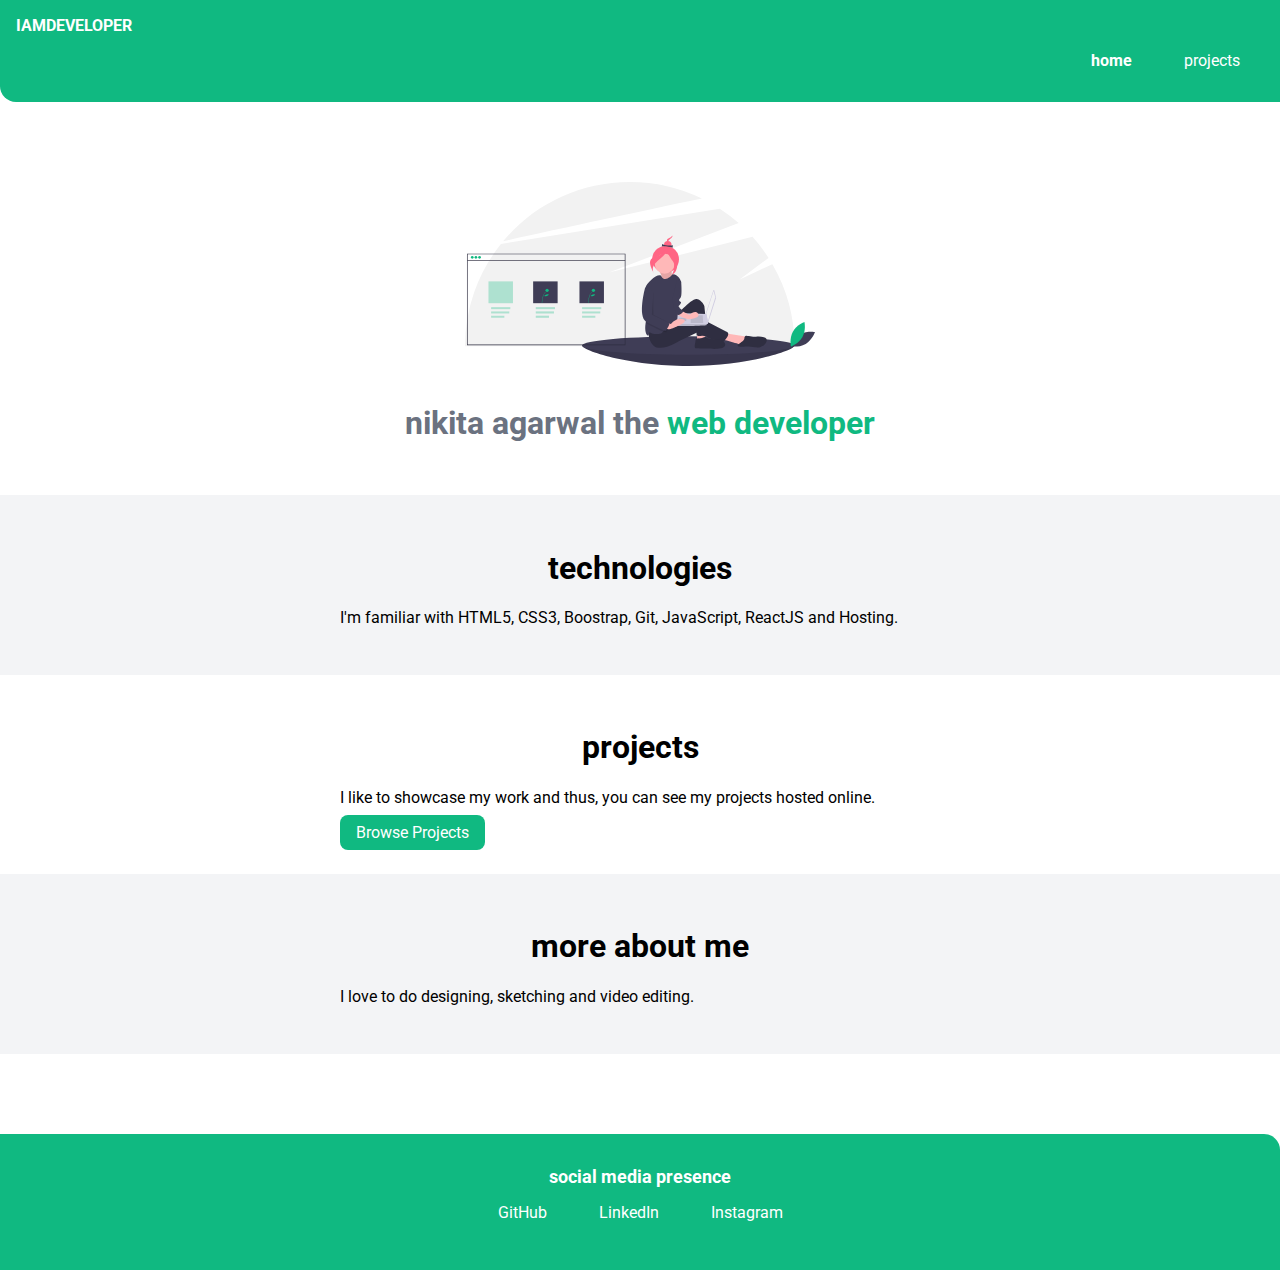
<file: index.html>
<!DOCTYPE html>
<html lang="en" dir="ltr">
  <head>
    <meta charset="utf-8" />
    <meta name="viewport" content="width=device-width, initial-scale=1.0" />
    <title>home | nikitaagarwal</title>
    <link rel="stylesheet" href="styles.css" />
  </head>
  <body>
    <nav class="navigation container">
      <div class="nav-brand">
        IAMDEVELOPER
      </div>
      <ul class="list-non-bullet nav-pills">
        <li class="list-item-inline">
          <a class="link link-active" href="index.html">home</a>
        </li>
        <li class="list-item-inline">
          <a class="link" href="projects.html">projects</a>
        </li>
      </ul>
    </nav>

    <header class="hero">
      <img class="hero-image" src="images/hero.svg" />
      <h1 class="hero-heading">
        nikita agarwal the
        <span class="heading-inverted">web developer</span>
      </h1>
    </header>

    <section class="section ow">
      <div class="container container-centered">
        <h1>technologies</h1>
        <p>
          I'm familiar with HTML5, CSS3, Boostrap, Git, JavaScript, ReactJS and
          Hosting.
        </p>
      </div>
    </section>

    <section class="section">
      <div class="container container-centered">
        <h1>projects</h1>
        <p>
          I like to showcase my work and thus, you can see my projects hosted
          online.
        </p>
        <a class="link link-primary" href="projects.html">Browse Projects</a>
      </div>
    </section>

    <section class="section ow">
      <div class="container container-centered">
        <h1>more about me</h1>
        <p>
          I love to do designing, sketching and video editing.
        </p>
      </div>
    </section>

    <footer class="footer">
      <div class="footer-header">
        social media presence
      </div>
      <ul class="social-links list-non-bullet">
        <li class="list-item-inline">
          <a target="_blank" class="link" href="https://github.com/29nikita"
            >GitHub</a
          >
        </li>
        <li class="list-item-inline">
          <a
            target="_blank"
            class="link"
            href="https://www.linkedin.com/in/nikita-agarwal-443453118/"
            >LinkedIn</a
          >
        </li>
        <li class="list-item-inline">
          <a
            target="_blank"
            class="link"
            href="https://www.instagram.com/_agarwal_nikita_/"
            >Instagram</a
          >
        </li>
      </ul>
    </footer>
  </body>
</html>
</file>
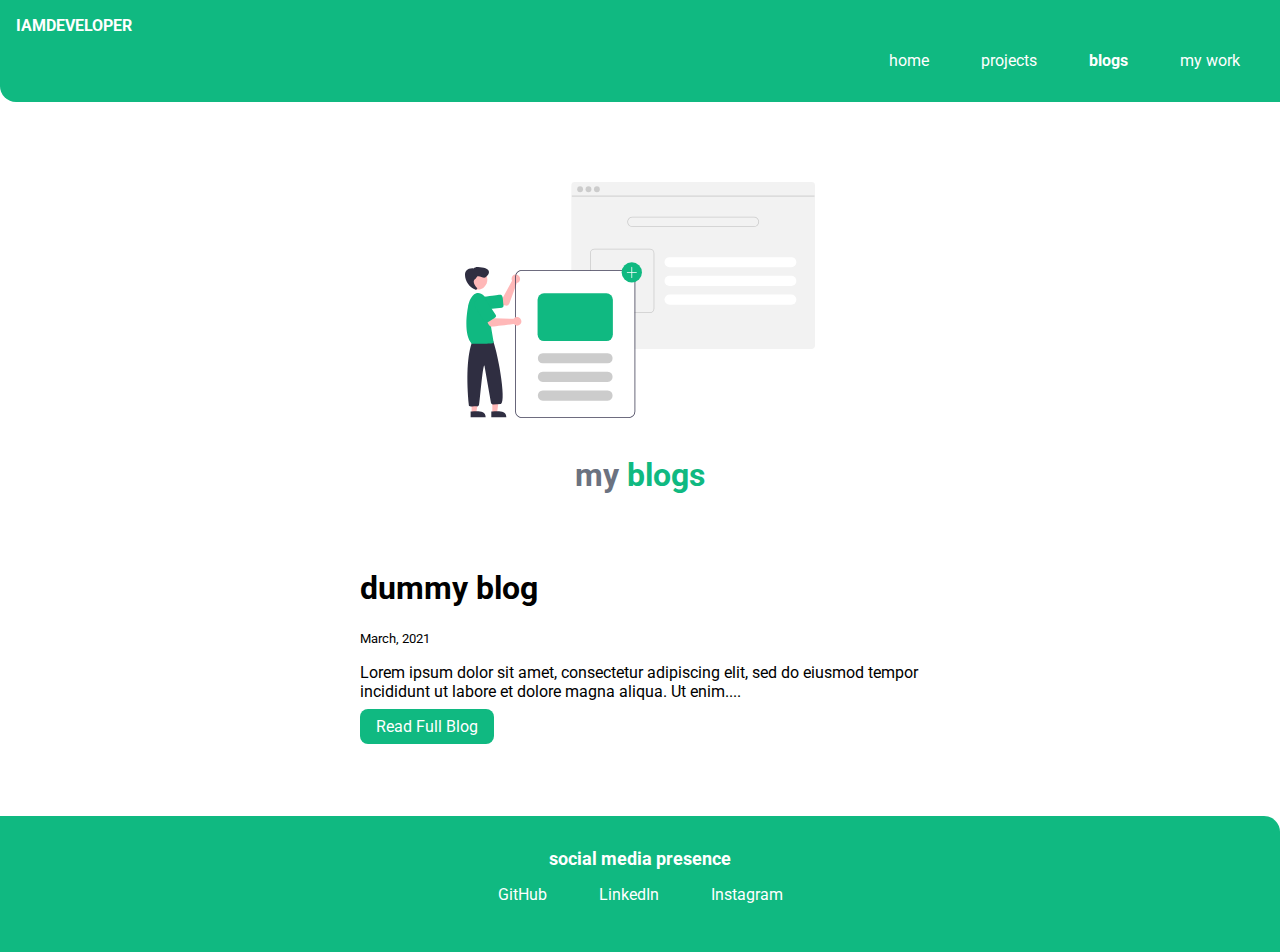
<file: blogs.html>
<!DOCTYPE html>
<html lang="en" dir="ltr">
  <head>
    <meta charset="utf-8" />
    <meta name="viewport" content="width=device-width, initial-scale=1.0" />
    <title>blogs | nikitaagarwal</title>
    <link rel="stylesheet" href="styles.css" />
  </head>

  <body>
    <nav class="navigation container">
      <div class="nav-brand">
        IAMDEVELOPER
      </div>
      <ul class="list-non-bullet nav-pills">
        <li class="list-item-inline">
          <a class="link" href="index.html">home</a>
        </li>
        <li class="list-item-inline">
          <a class="link" href="projects.html">projects</a>
        </li>
        <li class="list-item-inline">
          <a class="link link-active" href="blogs.html">blogs</a>
        </li>
        <li class="list-item-inline">
          <a class="link" href="mywork.html">my work</a>
        </li>
      </ul>
    </nav>

    <header class="hero">
      <img class="hero-image" src="images/blogs.svg" />
      <h1 class="hero-heading">
        my
        <span class="heading-inverted">blogs</span>
      </h1>
    </header>

    <ul class="list-non-bullet">
      <li>
        <div class="container container-centered">
          <h1>dummy blog</h1>
          <small>March, 2021</small>
          <p>
            Lorem ipsum dolor sit amet, consectetur adipiscing elit, sed do
            eiusmod tempor incididunt ut labore et dolore magna aliqua. Ut
            enim....
          </p>
          <a class="link link-primary" href="myblogs/dummyblog.html">
            Read Full Blog</a
          >
        </div>
      </li>
    </ul>

    <footer class="footer">
      <div class="footer-header">
        social media presence
      </div>
      <ul class="social-links list-non-bullet">
        <li class="list-item-inline">
          <a class="link" href="https://github.com/29nikita">GitHub</a>
        </li>
        <li class="list-item-inline">
          <a
            class="link"
            href="https://www.linkedin.com/in/nikita-agarwal-443453118/"
            >LinkedIn</a
          >
        </li>
        <li class="list-item-inline">
          <a class="link" href="https://www.instagram.com/_agarwal_nikita_/"
            >Instagram</a
          >
        </li>
      </ul>
    </footer>
  </body>
</html>
</file>
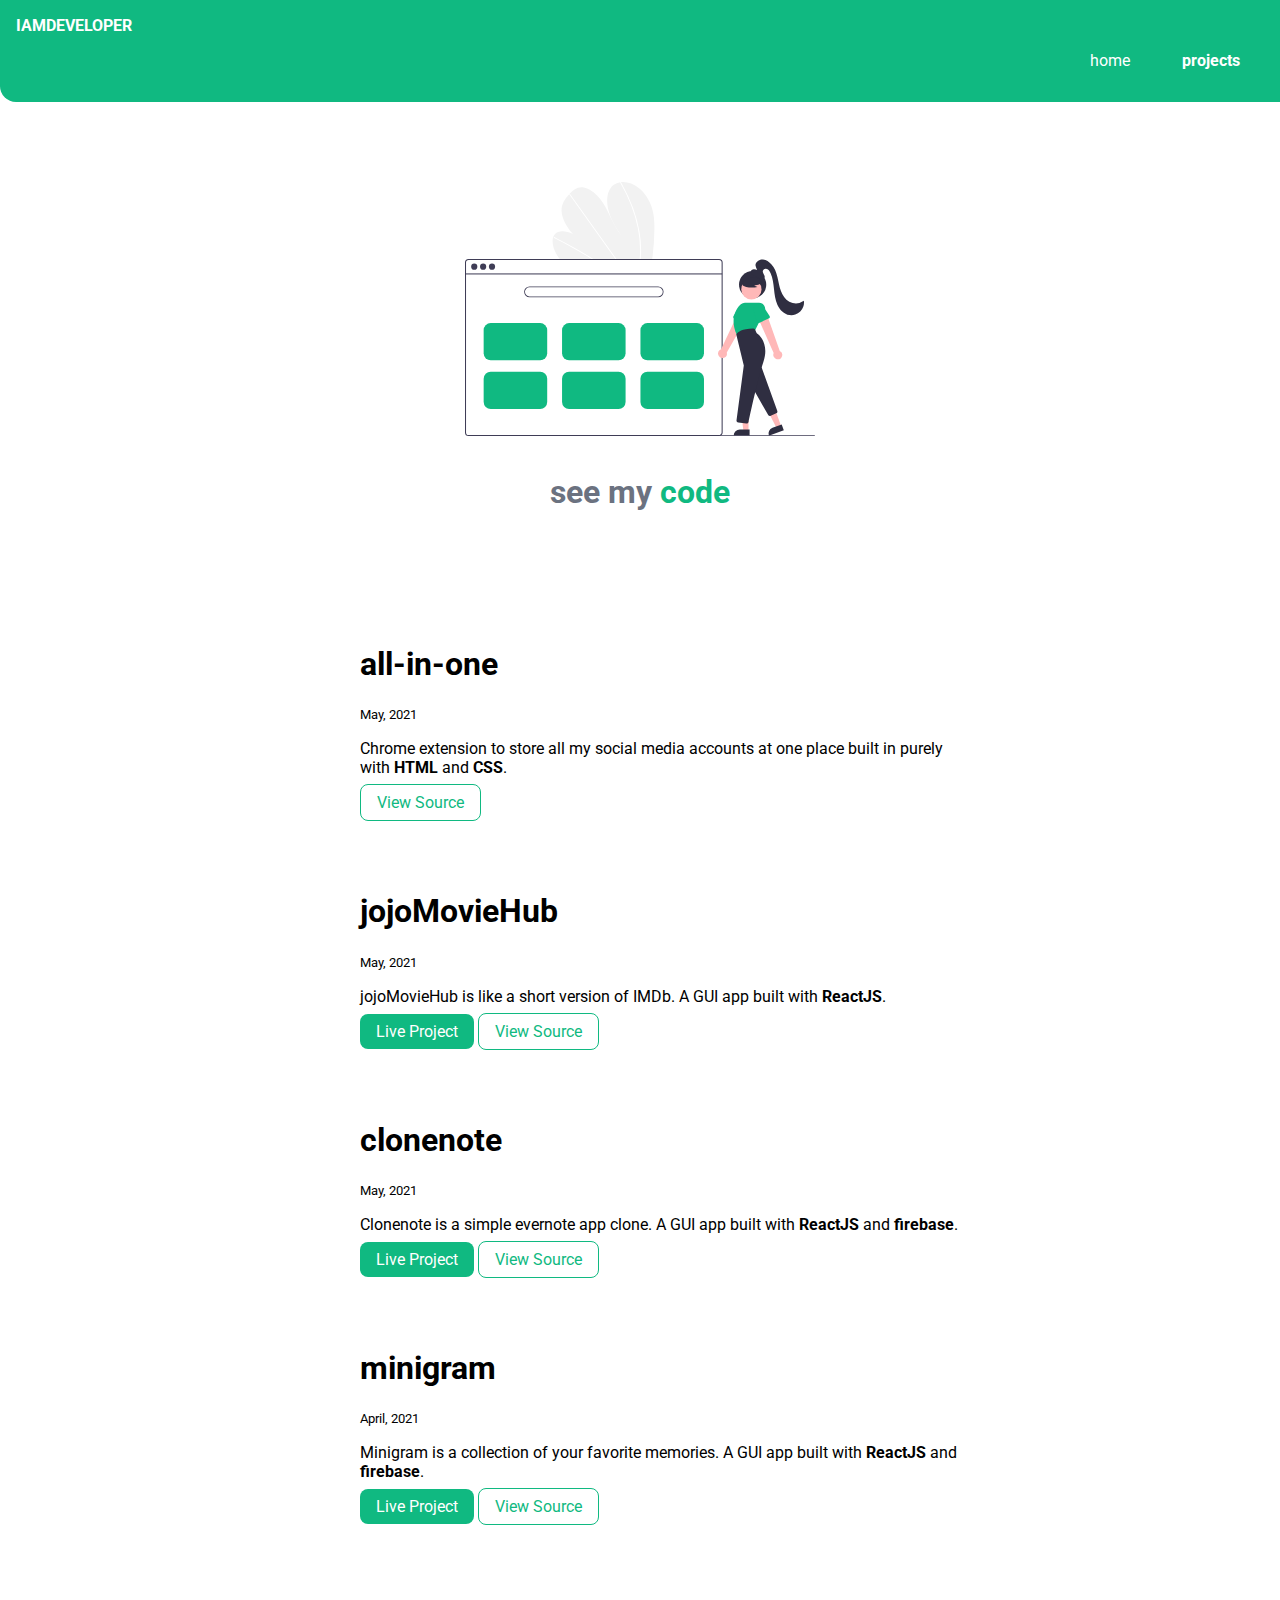
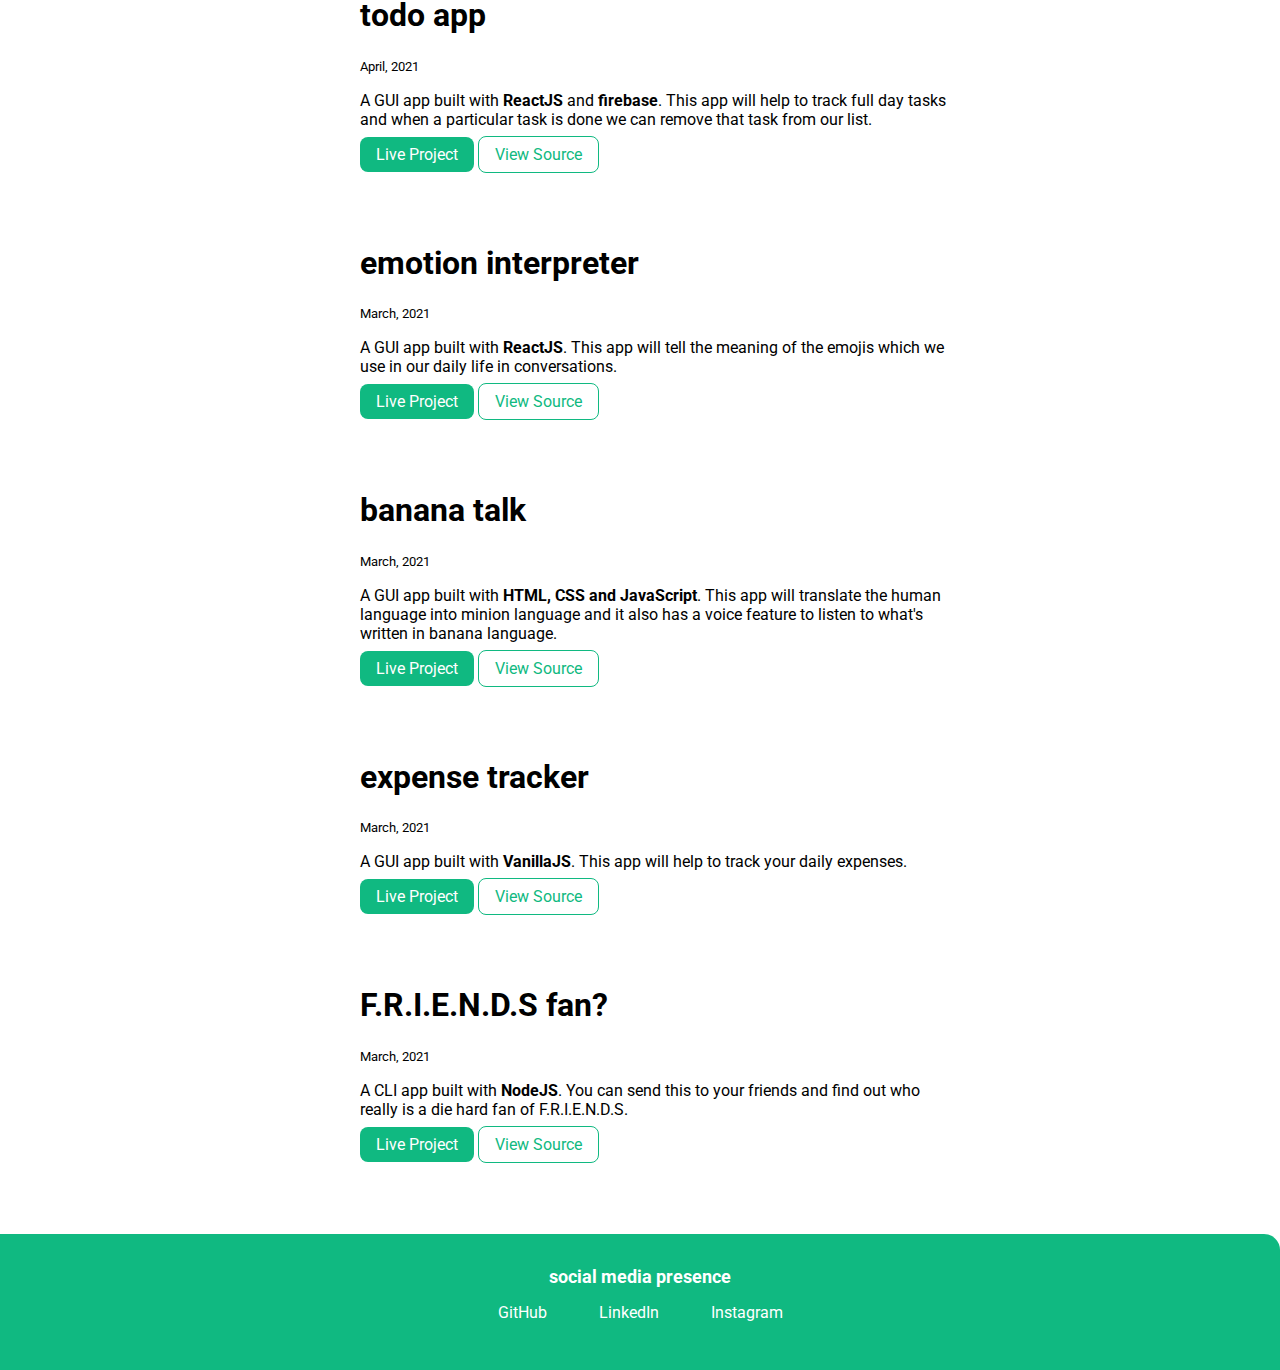
<file: projects.html>
<!DOCTYPE html>
<html lang="en" dir="ltr">
  <head>
    <meta charset="utf-8" />
    <meta name="viewport" content="width=device-width, initial-scale=1.0" />
    <title>projects | nikitaagarwal</title>
    <link rel="stylesheet" href="styles.css" />
  </head>

  <body>
    <nav class="navigation container">
      <div class="nav-brand">
        IAMDEVELOPER
      </div>
      <ul class="list-non-bullet nav-pills">
        <li class="list-item-inline">
          <a class="link" href="index.html">home</a>
        </li>
        <li class="list-item-inline">
          <a class="link link-active" href="projects.html">projects</a>
        </li>
      </ul>
    </nav>

    <header class="hero">
      <img class="hero-image" src="images/portfolio.svg" />
      <h1 class="hero-heading">
        see my
        <span class="heading-inverted">code</span>
      </h1>
    </header>

    <ul class="list-non-bullet">
      <li>
        <div class="container container-centered">
          <h1 style="margin-top: 5rem;">all-in-one</h1>
          <small>May, 2021</small>
          <p>
            Chrome extension to store all my social media accounts at one place
            built in purely with <strong>HTML </strong>and <strong>CSS</strong>.
          </p>

          <a
            target="_blank"
            class="link link-secondary"
            href="https://github.com/29nikita/all-in-one"
          >
            View Source</a
          >
        </div>
      </li>
      <li>
        <div class="container container-centered">
          <h1 style="margin-top: 5rem;">jojoMovieHub</h1>
          <small>May, 2021</small>
          <p>
            jojoMovieHub is like a short version of IMDb. A GUI app built with
            <strong> ReactJS</strong>.
          </p>
          <a
            target="_blank"
            class="link link-primary"
            href="https://jojo-movie-hub.netlify.app/"
          >
            Live Project</a
          >
          <a
            target="_blank"
            class="link link-secondary"
            href="https://github.com/29nikita/jojo-movie-hub"
          >
            View Source</a
          >
        </div>
      </li>

      <li>
        <div class="container container-centered">
          <h1 style="margin-top: 5rem;">clonenote</h1>
          <small>May, 2021</small>
          <p>
            Clonenote is a simple evernote app clone. A GUI app built with
            <strong> ReactJS</strong> and <strong> firebase</strong>.
          </p>
          <a
            target="_blank"
            class="link link-primary"
            href="https://clonenote-ad6d1.web.app/"
          >
            Live Project</a
          >
          <a
            target="_blank"
            class="link link-secondary"
            href="https://github.com/29nikita/clonenote"
          >
            View Source</a
          >
        </div>
      </li>
      <li>
        <div class="container container-centered">
          <h1 style="margin-top: 5rem;">minigram</h1>
          <small>April, 2021</small>
          <p>
            Minigram is a collection of your favorite memories. A GUI app built
            with
            <strong> ReactJS</strong> and <strong> firebase</strong>.
          </p>
          <a
            target="_blank"
            class="link link-primary"
            href="https://mim-e34db.web.app/"
          >
            Live Project</a
          >
          <a
            target="_blank"
            class="link link-secondary"
            href="https://github.com/29nikita/minigram"
          >
            View Source</a
          >
        </div>
      </li>
      <li>
        <div class="container container-centered">
          <h1 style="margin-top: 5rem;">todo app</h1>
          <small>April, 2021</small>
          <p>
            A GUI app built with
            <strong>ReactJS</strong> and <strong> firebase</strong>. This app
            will help to track full day tasks and when a particular task is done
            we can remove that task from our list.
          </p>
          <a
            target="_blank"
            class="link link-primary"
            href="https://todoapp-d4fbc.web.app/"
          >
            Live Project</a
          >
          <a
            target="_blank"
            class="link link-secondary"
            href="https://github.com/29nikita/todo-app"
          >
            View Source</a
          >
        </div>
      </li>
      <li>
        <div class="container container-centered">
          <h1 style="margin-top: 5rem;">emotion interpreter</h1>
          <small>March, 2021</small>
          <p>
            A GUI app built with <strong>ReactJS</strong>. This app will tell
            the meaning of the emojis which we use in our daily life in
            conversations.
          </p>
          <a
            target="_blank"
            class="link link-primary"
            href="https://emoticons-interpreter.netlify.app"
          >
            Live Project</a
          >
          <a
            target="_blank"
            class="link link-secondary"
            href="https://github.com/29nikita/emotion-interpreter"
          >
            View Source</a
          >
        </div>
      </li>
      <li>
        <div class="container container-centered">
          <h1 style="margin-top: 5rem;">banana talk</h1>
          <small>March, 2021</small>
          <p>
            A GUI app built with <strong>HTML, CSS and JavaScript</strong>. This
            app will translate the human language into minion language and it
            also has a voice feature to listen to what's written in banana
            language.
          </p>
          <a
            target="_blank"
            class="link link-primary"
            href="https://bananatranslationpractice.netlify.app/"
          >
            Live Project</a
          >
          <a
            target="_blank"
            class="link link-secondary"
            href="https://github.com/29nikita/banana-speak-practice"
          >
            View Source</a
          >
        </div>
      </li>
      <li>
        <div class="container container-centered">
          <h1 style="margin-top: 5rem;">expense tracker</h1>
          <small>March, 2021</small>
          <p>
            A GUI app built with
            <strong>VanillaJS</strong>. This app will help to track your daily
            expenses.
          </p>
          <a
            target="_blank"
            class="link link-primary"
            href="https://expensetrackervanillajs.netlify.app/"
          >
            Live Project</a
          >
          <a
            target="_blank"
            class="link link-secondary"
            href="https://github.com/29nikita/expense-tracker"
          >
            View Source</a
          >
        </div>
      </li>
      <li>
        <div class="container container-centered">
          <h1 style="margin-top: 5rem;">F.R.I.E.N.D.S fan?</h1>
          <small>March, 2021</small>
          <p>
            A CLI app built with <strong>NodeJS</strong>. You can send this to
            your friends and find out who really is a die hard fan of
            F.R.I.E.N.D.S.
          </p>
          <a
            target="_blank"
            class="link link-primary"
            href="https://replit.com/@29nikita/friends-quiz?embed=1&output=1"
          >
            Live Project</a
          >
          <a
            target="_blank"
            class="link link-secondary"
            href="https://github.com/29nikita/friends-quiz"
          >
            View Source</a
          >
        </div>
      </li>
    </ul>

    <footer class="footer">
      <div class="footer-header">
        social media presence
      </div>
      <ul class="social-links list-non-bullet">
        <li class="list-item-inline">
          <a target="_blank" class="link" href="https://github.com/29nikita"
            >GitHub</a
          >
        </li>
        <li class="list-item-inline">
          <a
            target="_blank"
            class="link"
            href="https://www.linkedin.com/in/nikita-agarwal-443453118/"
            >LinkedIn</a
          >
        </li>
        <li class="list-item-inline">
          <a
            target="_blank"
            class="link"
            href="https://www.instagram.com/_agarwal_nikita_/"
            >Instagram</a
          >
        </li>
      </ul>
    </footer>
  </body>
</html>
</file>
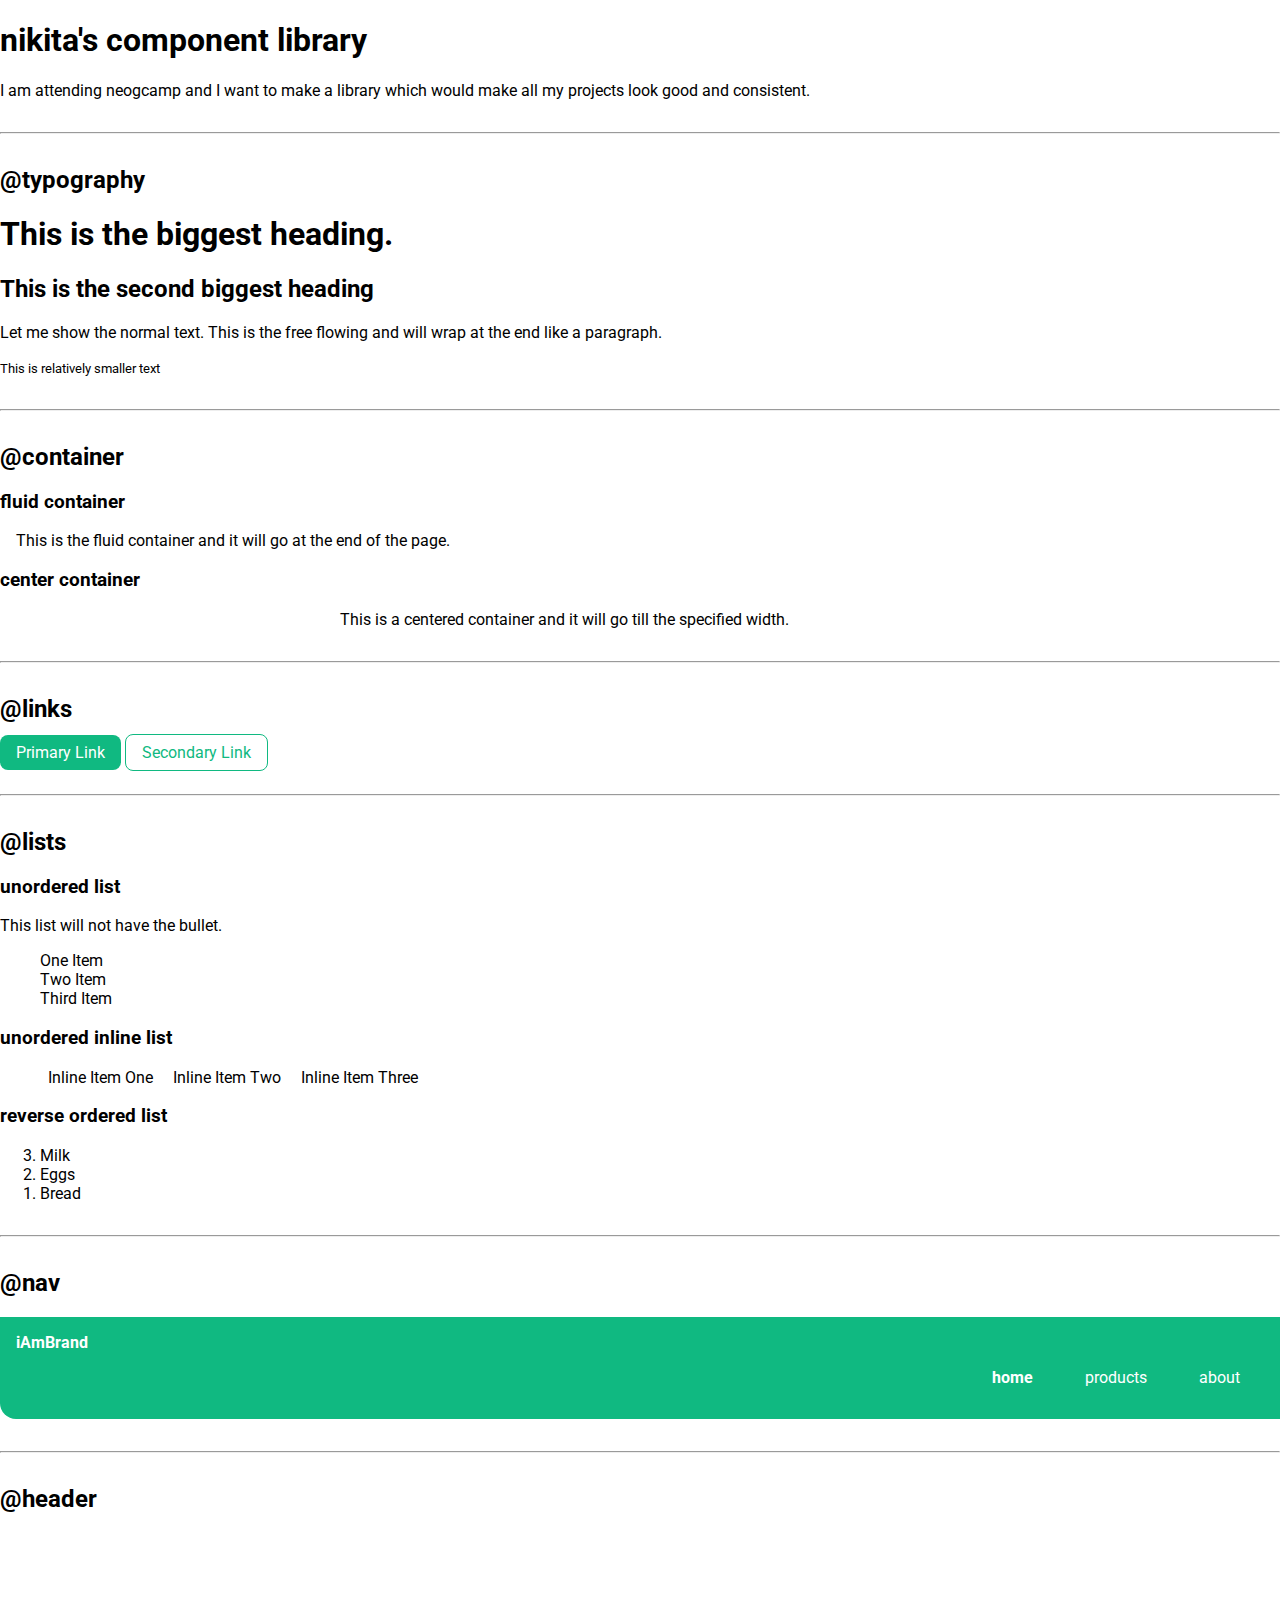
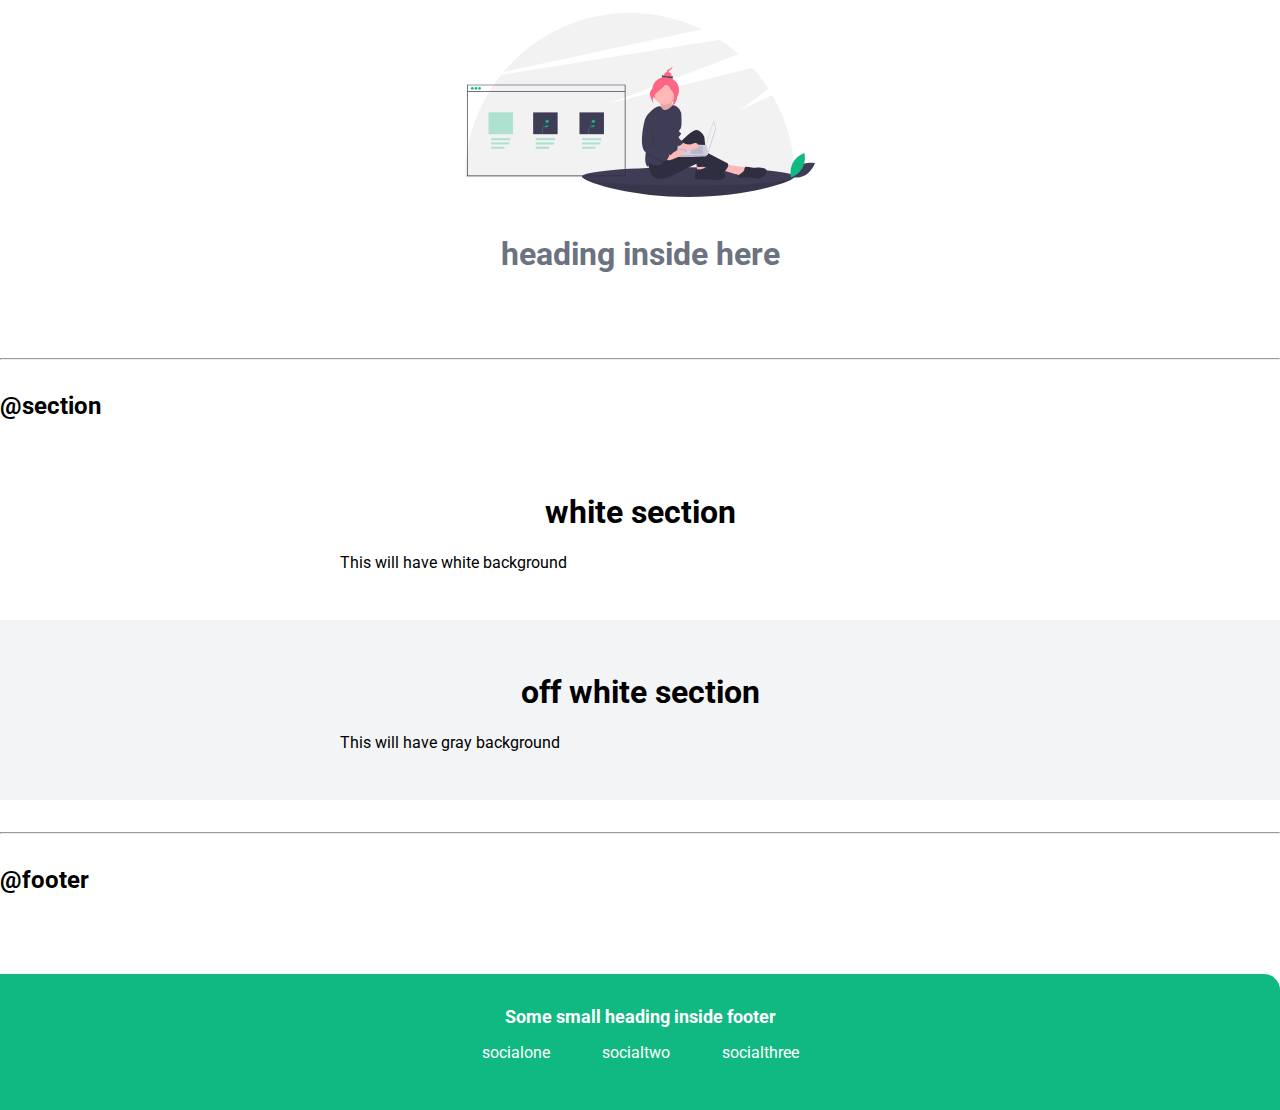
<file: lib/components.html>
<!DOCTYPE html>
<html lang="en" dir="ltr">
  <head>
    <meta charset="utf-8" />
    <meta name="viewport" content="width=device-width, initial-scale=1.0" />
    <title>Component Library</title>
    <link rel="stylesheet" href="../styles.css" />
  </head>
  <body>
    <h1>nikita's component library</h1>
    <p>
      I am attending neogcamp and I want to make a library which would make all
      my projects look good and consistent.
    </p>
    <hr />
    <h2>@typography</h2>
    <h1>This is the biggest heading.</h1>
    <h2>This is the second biggest heading</h2>
    <p>
      Let me show the normal text. This is the free flowing and will wrap at the
      end like a paragraph.
    </p>
    <small>This is relatively smaller text</small>
    <hr />
    <h2>@container</h2>
    <h3>fluid container</h3>
    <p class="container">
      This is the fluid container and it will go at the end of the page.
    </p>
    <h3>center container</h3>
    <p class="container container-centered">
      This is a centered container and it will go till the specified width.
    </p>
    <hr />
    <h2>@links</h2>
    <a class="link link-primary" href="/">Primary Link</a>
    <a class="link link-secondary" href="#">Secondary Link</a>
    <hr />
    <h2>@lists</h2>
    <h3>unordered list</h3>
    <p>
      This list will not have the bullet.
    </p>
    <ul class="list-non-bullet">
      <li>
        One Item
      </li>
      <li>Two Item</li>
      <li>Third Item</li>
    </ul>
    <h3>unordered inline list</h3>
    <ul class="list-non-bullet">
      <li class="list-item-inline">
        Inline Item One
      </li>
      <li class="list-item-inline">
        Inline Item Two
      </li>
      <li class="list-item-inline">Inline Item Three</li>
    </ul>
    <h3>reverse ordered list</h3>
    <ol reversed>
      <li>Milk</li>
      <li>Eggs</li>
      <li>Bread</li>
    </ol>
    <hr />
    <h2>@nav</h2>
    <nav class="navigation container">
      <div class="nav-brand">
        iAmBrand
      </div>
      <ul class="list-non-bullet nav-pills">
        <li class="list-item-inline">
          <a class="link link-active" href="/">home</a>
        </li>
        <li class="list-item-inline"><a class="link" href="#">products</a></li>
        <li class="list-item-inline"><a class="link" href="#">about</a></li>
      </ul>
    </nav>
    <hr />
    <h2>@header</h2>
    <header class="hero">
      <img class="hero-image" src="../images/hero.svg" />
      <h1 class="hero-heading">heading inside here</h1>
    </header>
    <hr />
    <h2>@section</h2>
    <section class="section">
      <div class="container container-centered">
        <h1>white section</h1>
        <p>This will have white background</p>
      </div>
    </section>
    <section class="section ow">
      <div class="container container-centered">
        <h1>off white section</h1>
        <p>This will have gray background</p>
      </div>
    </section>
    <hr />
    <h2>@footer</h2>
    <footer class="footer">
      <div class="footer-header">
        Some small heading inside footer
      </div>
      <ul class="social-links list-non-bullet">
        <li class="list-item-inline"><a class="link" href="/">socialone</a></li>
        <li class="list-item-inline"><a class="link" href="/">socialtwo</a></li>
        <li class="list-item-inline">
          <a class="link" href="/">socialthree</a>
        </li>
      </ul>
    </footer>
  </body>
</html>
</file>
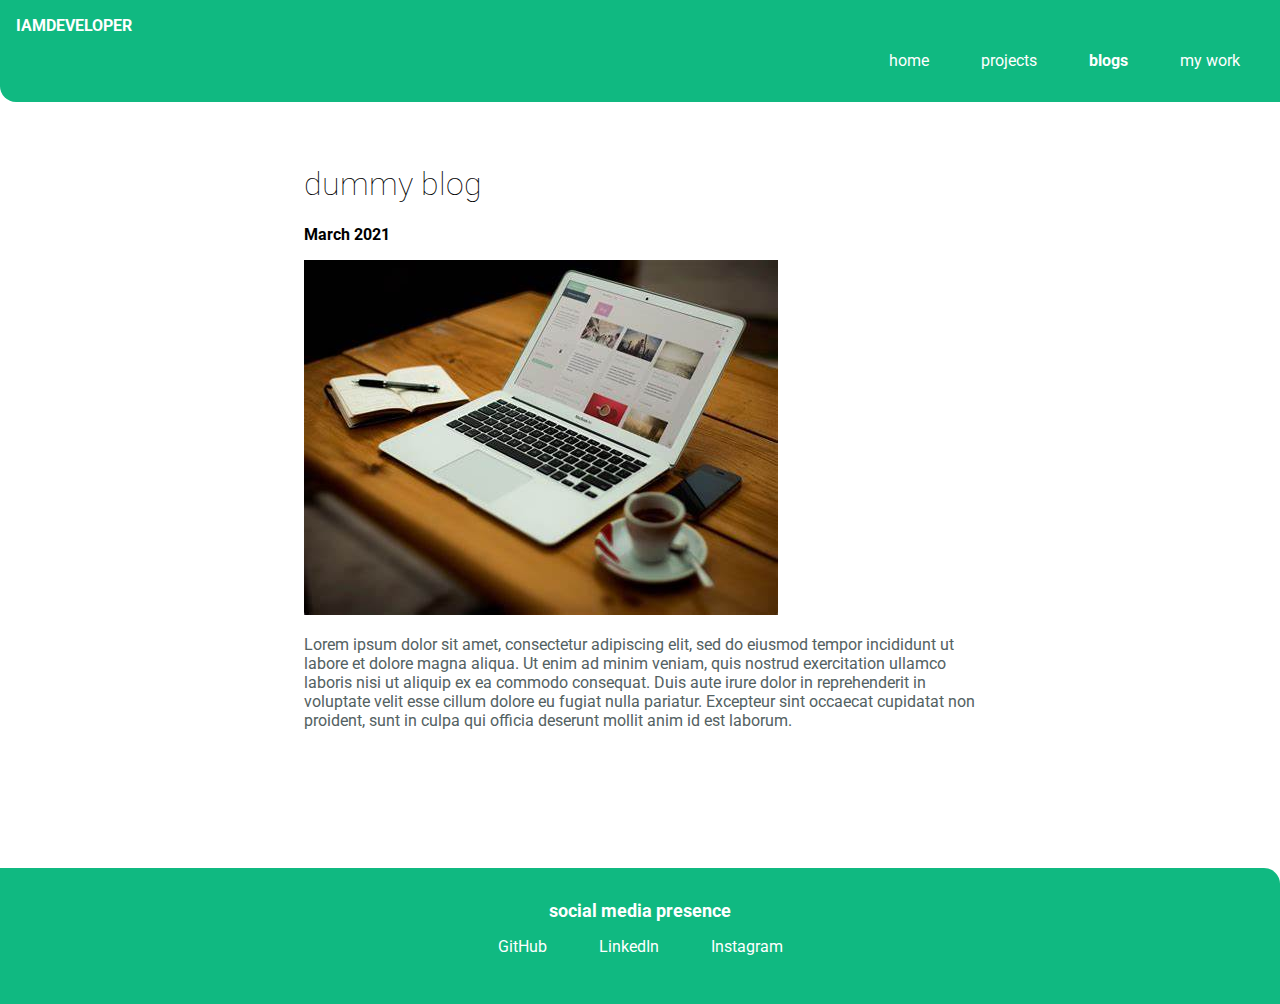
<file: myblogs/dummyblog.html>
<!DOCTYPE html>
<html lang="en" dir="ltr">
  <head>
    <meta charset="utf-8" />
    <meta name="viewport" content="width=device-width, initial-scale=1.0" />
    <title>dummyblog | nikitaagarwal</title>
    <link rel="stylesheet" href="../styles.css" />
  </head>

  <body>
    <nav class="navigation container">
      <div class="nav-brand">
        IAMDEVELOPER
      </div>
      <ul class="list-non-bullet nav-pills">
        <li class="list-item-inline">
          <a class="link" href="../index.html">home</a>
        </li>
        <li class="list-item-inline">
          <a class="link" href="../projects.html">projects</a>
        </li>
        <li class="list-item-inline">
          <a class="link link-active" href="../blogs.html">blogs</a>
        </li>
        <li class="list-item-inline">
          <a class="link" href="../mywork.html">my work</a>
        </li>
      </ul>
    </nav>

    <div class="blog-heading">
      <h1 style="font-weight: lighter;">dummy blog</h1>
      <p style="font-weight: bold;">March 2021</p>
      <img class="hero-image" src="../images/dummyblog.jpg" />

      <p class="blog-content">
        Lorem ipsum dolor sit amet, consectetur adipiscing elit, sed do eiusmod
        tempor incididunt ut labore et dolore magna aliqua. Ut enim ad minim
        veniam, quis nostrud exercitation ullamco laboris nisi ut aliquip ex ea
        commodo consequat. Duis aute irure dolor in reprehenderit in voluptate
        velit esse cillum dolore eu fugiat nulla pariatur. Excepteur sint
        occaecat cupidatat non proident, sunt in culpa qui officia deserunt
        mollit anim id est laborum.
      </p>
    </div>

    <footer class="footer">
      <div class="footer-header">
        social media presence
      </div>
      <ul class="social-links list-non-bullet">
        <li class="list-item-inline">
          <a class="link" href="https://github.com/29nikita">GitHub</a>
        </li>
        <li class="list-item-inline">
          <a
            class="link"
            href="https://www.linkedin.com/in/nikita-agarwal-443453118/"
            >LinkedIn</a
          >
        </li>
        <li class="list-item-inline">
          <a class="link" href="https://www.instagram.com/_agarwal_nikita_/"
            >Instagram</a
          >
        </li>
      </ul>
    </footer>
  </body>
</html>
</file>
<file: styles.css>
@import url("https://fonts.googleapis.com/css2?family=Roboto:wght@400;700&display=swap");

:root {
  --primary-color: #10b981;
  --dark-gray: #6b7280;
  --off-white: #f3f4f6;
  --text-color: #536162;
}

body {
  font-family: "Roboto", sans-serif;
  margin: 0px;
}

hr {
  margin: 2rem 0rem;
}

.container {
  padding-left: 1rem;
  padding-right: 1rem;
}

.container-centered {
  margin: auto;
  max-width: 600px;
}

.link {
  box-sizing: border-box;
  text-decoration: none;
  padding: 0.5rem 1rem;
  margin-top: 5rem;
  margin-bottom: 1rem;
}

.link-primary {
  background-color: var(--primary-color);
  border-radius: 0.5rem;
  color: white;
}

.link-secondary {
  color: var(--primary-color);
  border-radius: 0.5rem;
  border: 1px solid var(--primary-color);
}

.list-non-bullet {
  list-style: none;
}

.list-item-inline {
  display: inline;
  padding: 0rem 0.5rem;
}

.navigation {
  background-color: var(--primary-color);
  color: white;
  padding: 1rem;
  border-bottom-left-radius: 1rem;
}

.navigation .nav-brand {
  font-weight: bold;
}

.nav-pills {
  text-align: right;
}

.navigation .link {
  color: white;
}

.navigation .link-active {
  font-weight: bold;
}

.hero {
  padding: 2rem;
  padding-top: 5rem;
}

.hero .hero-image {
  max-width: 350px;
  display: block;
  margin: auto;
}

.hero .hero-heading {
  padding-top: 1rem;
  color: var(--dark-gray);
  text-align: center;
}

.heading-inverted {
  color: var(--primary-color);
}

.section {
  padding: 2rem;
}

.section h1 {
  text-align: center;
}

.ow {
  background-color: var(--off-white);
}

.footer {
  background-color: var(--primary-color);
  padding: 2rem 1rem;
  text-align: center;
  color: white;
  border-top-right-radius: 1rem;
  margin-top: 5rem;
}

.footer .link {
  color: white;
}

.footer .footer-header {
  font-weight: bold;
  font-size: large;
}

.footer ul {
  padding-inline-start: 0px;
}

.blog-heading {
  margin-left: auto;
  margin-right: auto;
  max-width: 42rem;
  padding: 2.625rem 1.3125rem;
  font-weight: lighter;
}

.blog-heading .blog-content {
  color: var(--text-color);
  font-weight: normal;
}
</file>
